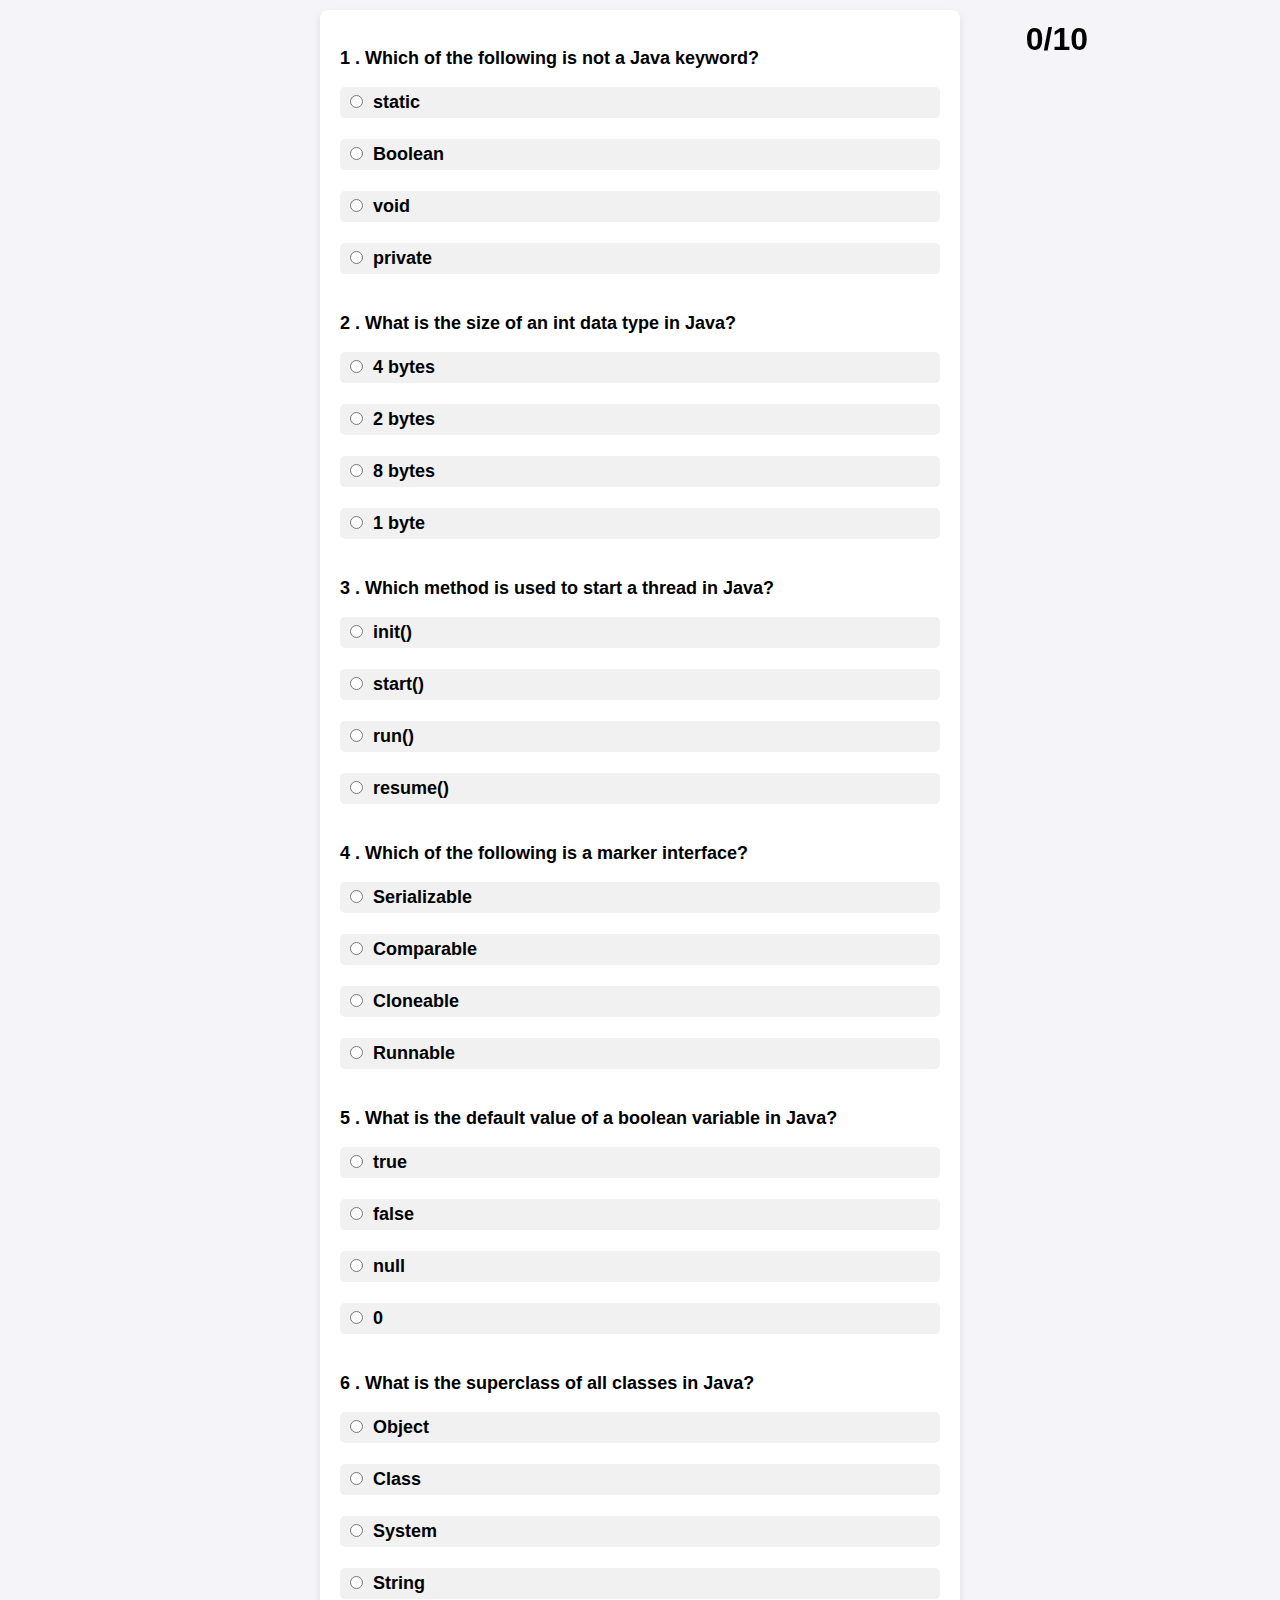
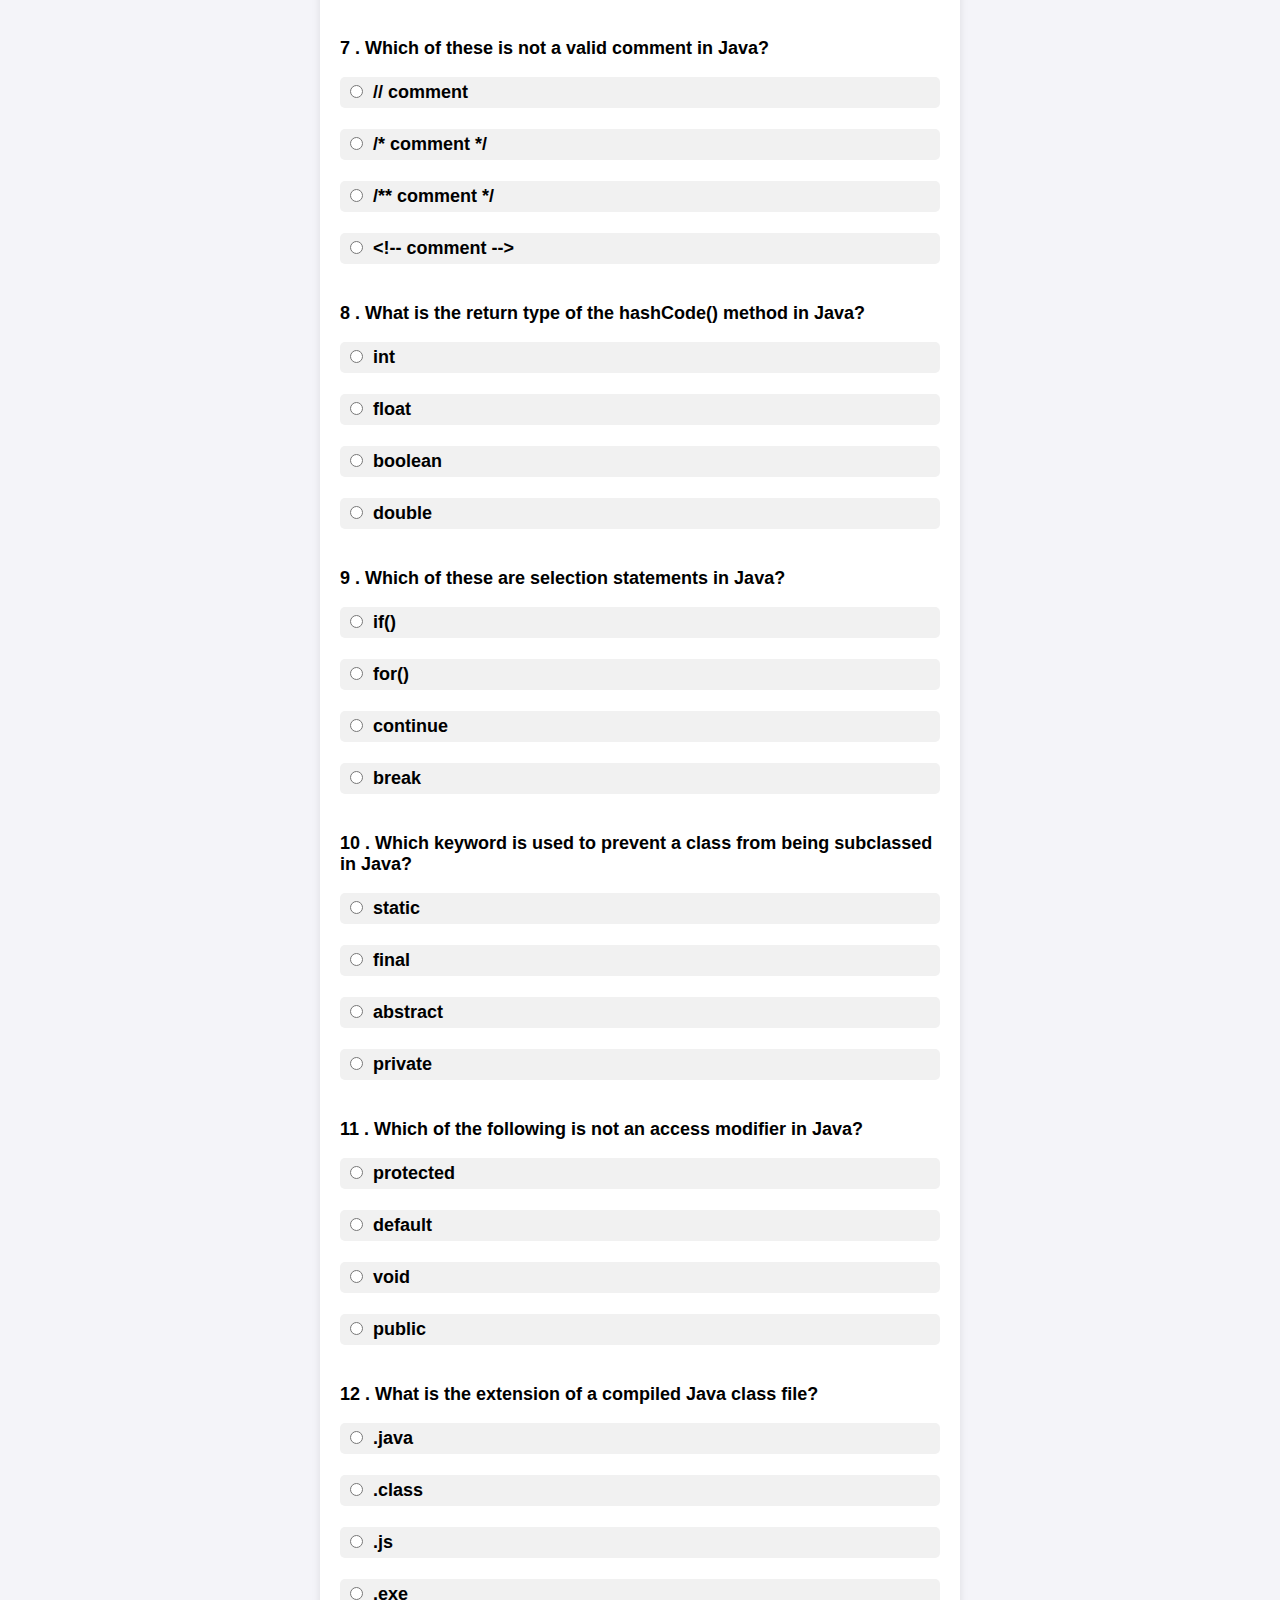
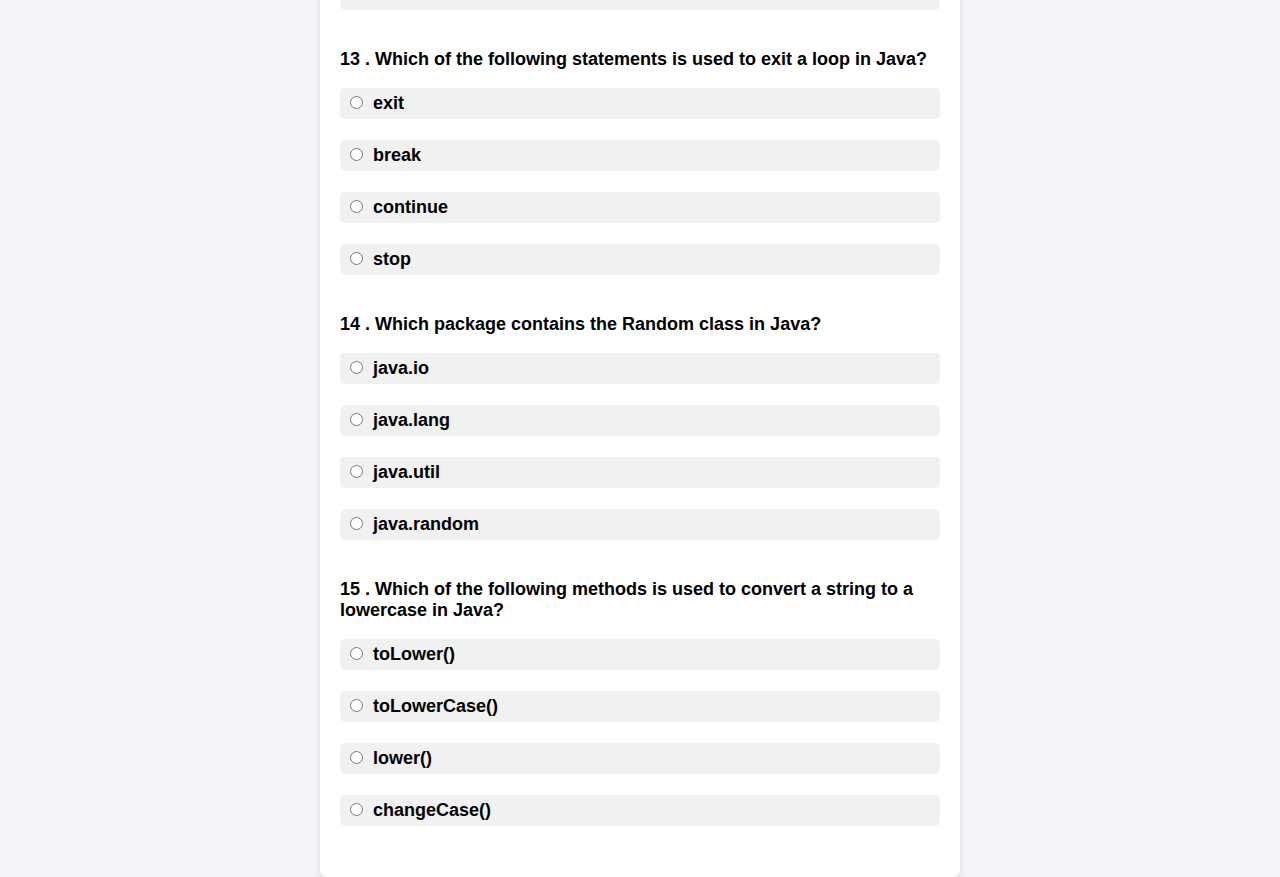
<file: QuizApplication/index.html>
<!DOCTYPE html>
<html lang="en">
  <head>
    <meta charset="UTF-8" />
    <meta name="viewport" content="width=device-width, initial-scale=1.0" />
    <link rel="stylesheet" href="style.css" />
    <title>Document</title>
  </head>
  <body>
    <header>
      <div class="title"></div>
      <div class="score">
        <div>
          <h1><span id="score">0</span>/10</h1>
        </div>
      </div>
    </header>
    <div class="container" id="container"></div>
    <script src="script.js"></script>
  </body>
</html>
</file>
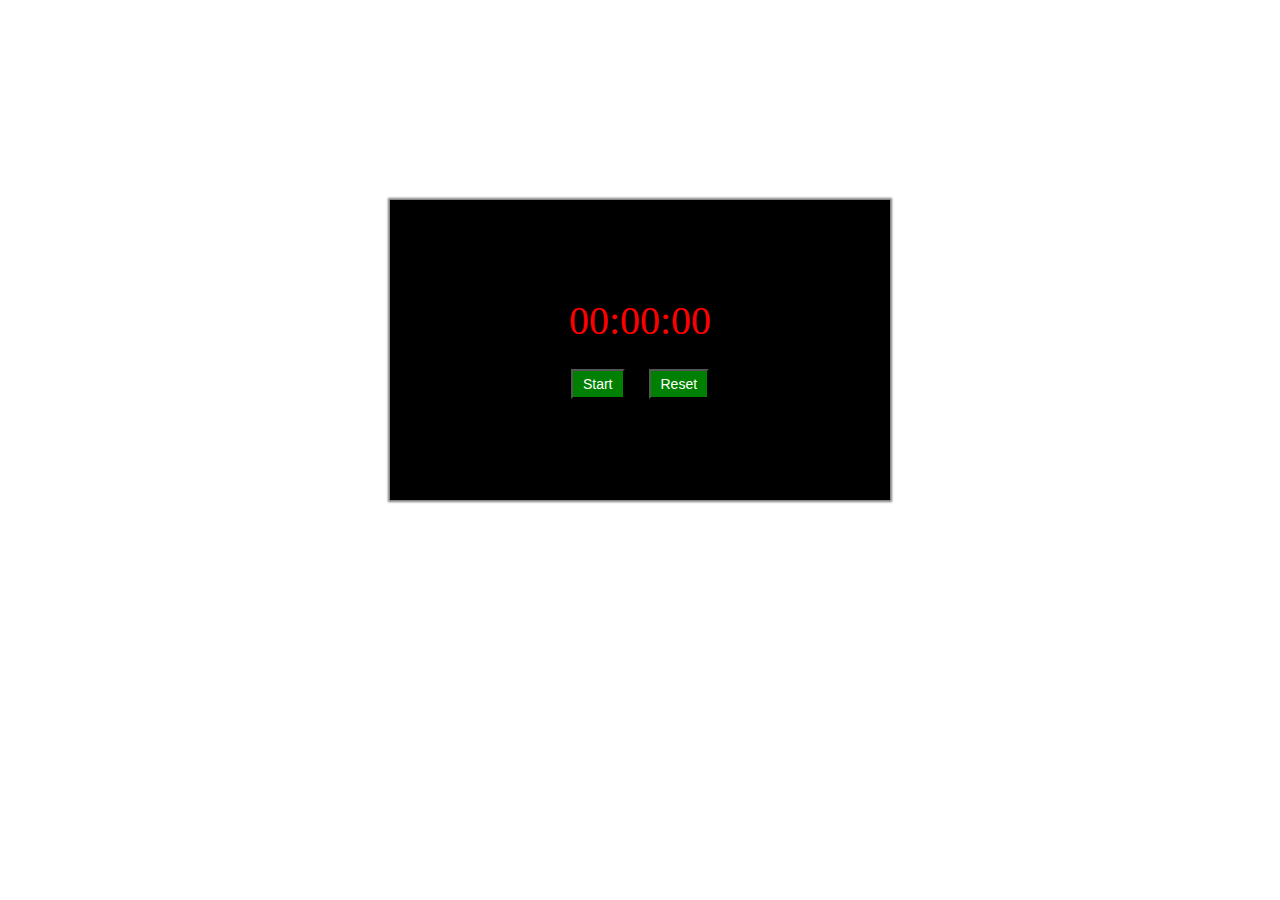
<file: Timer/index.html>
<!DOCTYPE html>
<html lang="en">
<head>
    <meta charset="UTF-8">
    <meta name="viewport" content="width=device-width, initial-scale=1.0">
    <title>Timer</title>
    <link rel="stylesheet" href="style.css">
</head>
<body>
    <div class="content">
       <div class="timer">00:00:00</div>
       <div class="buttons">
        <button id="startBtn" onclick="change()">Start</button>
        <button id="resetBtn" onclick="">Reset</button>
       </div>
    </div>
    <script src="script.js"></script>
</body>
</html>
</file>
<file: QuizApplication/style.css>
body {
  margin: 0;
  padding: 0;
  display: flex;
  flex-direction: column;
  align-items: center;
  min-height: 100vh;
  font-family: "Arial", sans-serif;
  background-color: #f4f4f9;
}
header {
  display: flex;
  width: 70%;
  justify-content: space-between;
  align-items: center;

  margin: 0;
  position: fixed;
}
.container {
  margin-top: 10px;
  background-color: #fff;
  padding: 20px;
  border-radius: 8px;
  box-shadow: 0 4px 8px rgba(0, 0, 0, 0.1);
  max-width: 600px;
  width: 100%;
}
.Questions {
  font-weight: bold;
  margin-bottom: 10px;
  font-size: 18px;
}
.Questions label {
  display: block;
  padding: 5px;
  background-color: #f1f1f1;
  border-radius: 5px;
  cursor: pointer;
}
.Questions label:hover {
  background-color: #e2e2e2;
}

.Questions input[type="radio"] {
  margin-right: 10px;
  cursor: pointer;
}
</file>
<file: Timer/style.css>
*{
    margin: 0;
    padding: 0;
}
body{
    display: flex;
    justify-content: center;
    margin-top: 200px;
}
.content{
    height: 300px;
    width: 500px;
    background: black;
    box-shadow: 0px 0px  1px gray; 
    display: flex;
    flex-direction: column;
    align-items: center;
    justify-content: center;
    box-shadow: 0px 0px 2px 2px gray;
}
.timer{
    margin: 10px;
    font-size: 40px;
    color: red;
}
.buttons{
    margin: 10px;
}
.buttons button{
    background: green;
    color: white;
    font-size: 14px;
    margin: 5px 10px;
    padding: 5px 10px;
}
</file>
